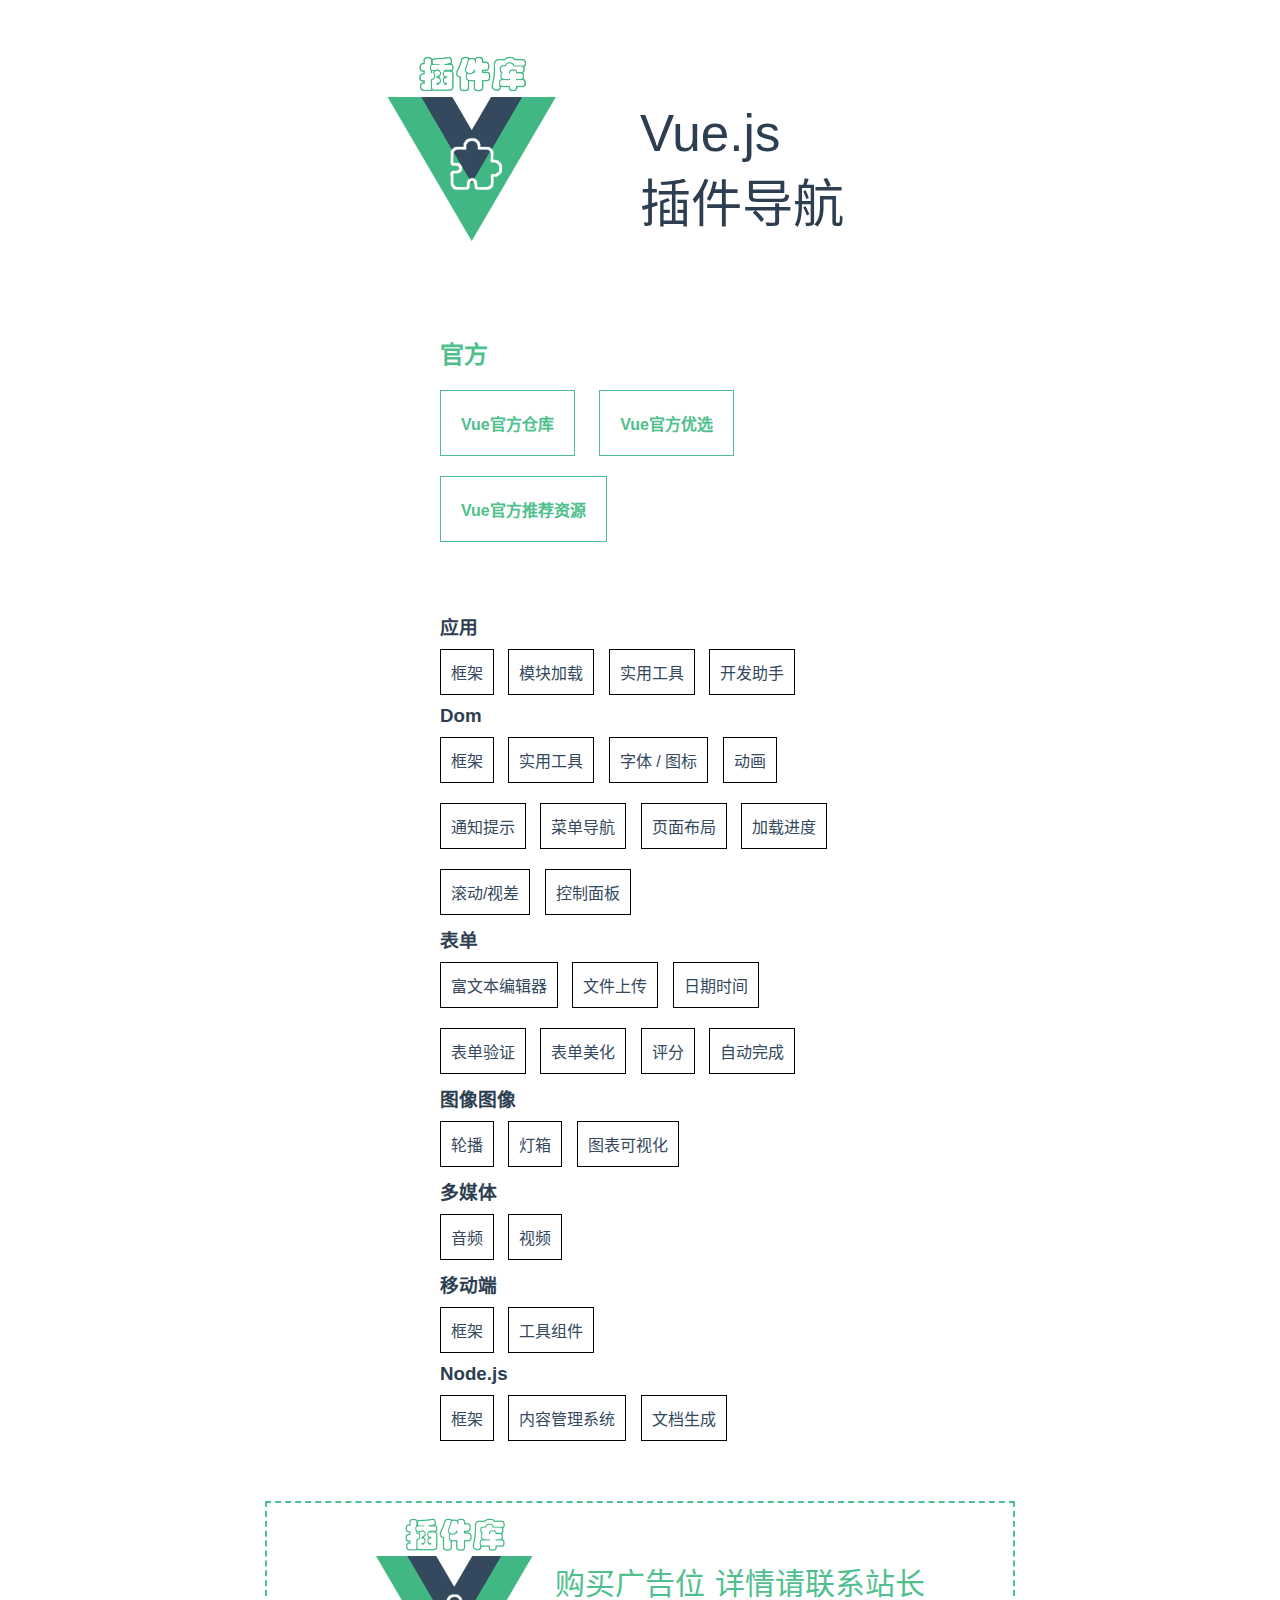
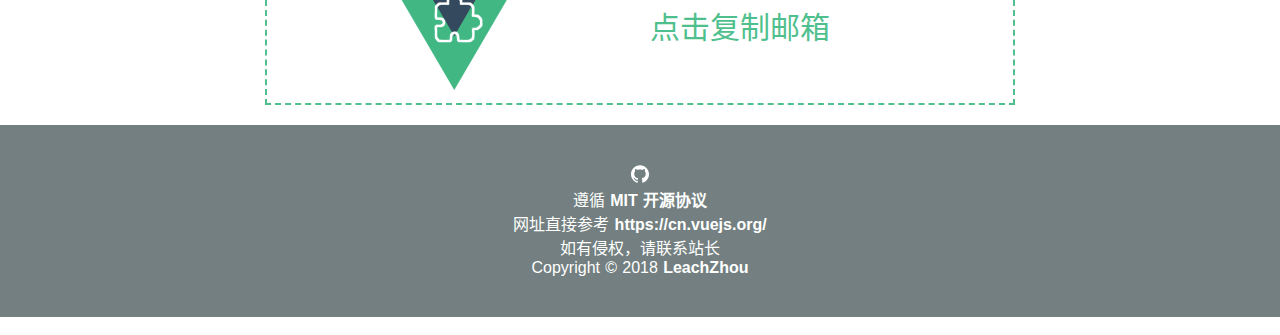
<file: index.html>
<!DOCTYPE html>
<html lang="zh-CN">
<head>
    <meta http-equiv="Content-Type" content="text/html; charset=UTF-8">
    <title>Vue插件库-收集最全最新最好的Vue插件</title>
    <meta name="keywords" content="Vue,Vue特效,Vue ui,Vue插件,Vue 教程,css3,网页特效,JS特效">
    <meta name="description" content="本站致力于收集Vue插件和提供各种Vue特效的详细使用方法,在线预览，Vue插件下载及教程">
    <meta name="viewport" content="width=device-width, initial-scale=1, maximum-scale=1, user-scalable=no">
    <link rel="icon" href="./assets/logo.png" type="image/png">
    <link href="./assets/font-awesome.min.css" rel="stylesheet" type="text/css">
    <link rel="stylesheet" href="./assets/index.css">
    <script>
        var _hmt = _hmt || [];
        (function () {
            var hm = document.createElement("script");
            hm.src = "https://hm.baidu.com/hm.js?09c2091eb8e507de800e796facf68cc0";
            var s = document.getElementsByTagName("script")[0];
            s.parentNode.insertBefore(hm, s);
        })();
    </script>

</head>
<body>
<div id="hero">
    <div class="inner">
        <div class="left" style="float: left">
            <img class="hero-logo" src="./assets/logo.png" alt="vue logo">
        </div>
        <div class="right" style="float: left;">
            <h1>
                Vue.js <br>插件导航
            </h1>
        </div>
    </div>
</div>
<div class="official">
    <h2>官方</h2>
    <ul>
        <li>
            <a href="https://github.com/vuejs" target="_blank">Vue官方仓库</a>
        </li>
        <li>
            <a href="https://curated.vuejs.org/" target="_blank">Vue官方优选</a>
        </li>
        <li>
            <a href="https://github.com/vuejs/awesome-vue" target="_blank">Vue官方推荐资源</a>
        </li>
    </ul>
</div>
<div class="label-all">
    <h3 class="label-title">应用</h3>
    <ul class="label-list">
        <li>
            <a href="https://www.awesomes.cn/subject/vue" target="_blank">框架</a>
        </li>
        <li>
            <a href="https://www.awesomes.cn/subject/vue" target="_blank">模块加载</a>
        </li>
        <li>
            <a href="https://www.awesomes.cn/subject/vue" target="_blank">实用工具</a>
        </li>
        <li>
            <a href="https://www.awesomes.cn/subject/vue" target="_blank">开发助手</a>
        </li>
    </ul>
    <h3 class="label-title">Dom</h3>
    <ul class="label-list">
        <li>
            <a href="https://www.awesomes.cn/subject/vue" target="_blank">框架</a>
        </li>
        <li>
            <a href="https://www.awesomes.cn/subject/vue" target="_blank">实用工具</a>
        </li>
        <li>
            <a href="https://www.awesomes.cn/subject/vue" target="_blank">字体 / 图标</a>
        </li>
        <li>
            <a href="https://www.awesomes.cn/subject/vue" target="_blank">动画</a>
        </li>
        <li>
            <a href="https://www.awesomes.cn/subject/vue" target="_blank">通知提示</a>
        </li>
        <li>
            <a href="https://www.awesomes.cn/subject/vue" target="_blank">菜单导航</a>
        </li>
        <li>
            <a href="https://www.awesomes.cn/subject/vue" target="_blank">页面布局</a>
        </li>
        <li>
            <a href="https://www.awesomes.cn/subject/vue" target="_blank">加载进度</a>
        </li>
        <li>
            <a href="https://www.awesomes.cn/subject/vue" target="_blank">滚动/视差</a>
        </li>
        <li>
            <a href="https://www.awesomes.cn/subject/vue" target="_blank">控制面板</a>
        </li>
    </ul>
    <h3 class="label-title">表单</h3>
    <ul class="label-list">
        <li>
            <a href="https://www.awesomes.cn/subject/vue" target="_blank">富文本编辑器</a>
        </li>
        <li>
            <a href="https://www.awesomes.cn/subject/vue" target="_blank">文件上传</a>
        </li>
        <li>
            <a href="https://www.awesomes.cn/subject/vue" target="_blank">日期时间</a>
        </li>
        <li>
            <a href="https://www.awesomes.cn/subject/vue" target="_blank">表单验证</a>
        </li>
        <li>
            <a href="https://www.awesomes.cn/subject/vue" target="_blank">表单美化</a>
        </li>
        <li>
            <a href="https://www.awesomes.cn/subject/vue" target="_blank">评分</a>
        </li>
        <li>
            <a href="https://www.awesomes.cn/subject/vue" target="_blank">自动完成</a>
        </li>
    </ul>
    <h3 class="label-title">图像图像</h3>
    <ul class="label-list">
        <li>
            <a href="https://www.awesomes.cn/subject/vue" target="_blank">轮播</a>
        </li>
        <li>
            <a href="https://www.awesomes.cn/subject/vue" target="_blank">灯箱</a>
        </li>
        <li>
            <a href="https://www.awesomes.cn/subject/vue" target="_blank">图表可视化</a>
        </li>
    </ul>
    <h3 class="label-title">多媒体</h3>
    <ul class="label-list">
        <li>
            <a href="https://www.awesomes.cn/subject/vue" target="_blank">音频</a>
        </li>
        <li>
            <a href="https://www.awesomes.cn/subject/vue" target="_blank">视频</a>
        </li>
    </ul>
    <h3 class="label-title">移动端</h3>
    <ul class="label-list">
        <li>
            <a href="https://www.awesomes.cn/subject/vue" target="_blank">框架</a>
        </li>
        <li>
            <a href="https://www.awesomes.cn/subject/vue" target="_blank">工具组件</a>
        </li>
    </ul>
    <h3 class="label-title">Node.js</h3>
    <ul class="label-list">
        <li>
            <a href="https://www.awesomes.cn/subject/vue" target="_blank">框架</a>
        </li>
        <li>
            <a href="https://www.awesomes.cn/subject/vue" target="_blank">内容管理系统</a>
        </li>
        <li>
            <a href="https://www.awesomes.cn/subject/vue" target="_blank">文档生成</a>
        </li>
    </ul>
</div>
<div class="comebaby" onclick="copyUrl2()">
    <img src="assets/logo.png" alt="">
    <p>
        购买广告位 详情请联系站长 <br>
        点击复制邮箱
    </p>
</div>
<div id="footer">
    <p>
        <a class="social-icon" href="https://github.com/LeachZhou/vue22" target="_blank">
            <svg aria-labelledby="simpleicons-github-icon" role="img" viewBox="0 0 24 24"
                 xmlns="http://www.w3.org/2000/svg"><title id="simpleicons-github-icon" lang="en">GitHub icon</title>
                <path fill="#FFFFFF"
                      d="M12 .297c-6.63 0-12 5.373-12 12 0 5.303 3.438 9.8 8.205 11.385.6.113.82-.258.82-.577 0-.285-.01-1.04-.015-2.04-3.338.724-4.042-1.61-4.042-1.61C4.422 18.07 3.633 17.7 3.633 17.7c-1.087-.744.084-.729.084-.729 1.205.084 1.838 1.236 1.838 1.236 1.07 1.835 2.809 1.305 3.495.998.108-.776.417-1.305.76-1.605-2.665-.3-5.466-1.332-5.466-5.93 0-1.31.465-2.38 1.235-3.22-.135-.303-.54-1.523.105-3.176 0 0 1.005-.322 3.3 1.23.96-.267 1.98-.399 3-.405 1.02.006 2.04.138 3 .405 2.28-1.552 3.285-1.23 3.285-1.23.645 1.653.24 2.873.12 3.176.765.84 1.23 1.91 1.23 3.22 0 4.61-2.805 5.625-5.475 5.92.42.36.81 1.096.81 2.22 0 1.606-.015 2.896-.015 3.286 0 .315.21.69.825.57C20.565 22.092 24 17.592 24 12.297c0-6.627-5.373-12-12-12"></path>
            </svg>
        </a>
    </p>
    <p>遵循 <a href="https://opensource.org/licenses/MIT" target="_blank">MIT 开源协议</a><br>
        网址直接参考 <a href="https://cn.vuejs.org/">https://cn.vuejs.org/</a><br> 如有侵权，请联系站长<br>
        Copyright © 2018 <a href="https://github.com/LeachZhou" target="_blank">LeachZhou</a></p>
</div>
<p style="display:inline-block;width: 0px;height: 0px;overflow : hidden">
    Vue 背景
    Vue 对话框和灯箱
    Vue 筛选及排序
    Vue 反馈
    Vue 弹出层
    Vue 悬停
    Vue 布局
    Vue 图表
    Vue 加载
    Vue 圆边
    Vue 滚动
    Vue 标签
    Vue 文本链接
    Vue 工具提示
    Vue 网络类型
    Vue 拾色器
    Vue 定制和风格
    Vue 日期和时间
    Vue 拖和放
    Vue 通用输入
    Vue 自动完成
    Vue 密码
    Vue 投票率
    Vue 搜索
    Vue 选择框
    Vue 快捷键
    Vue 触摸
    Vue 丰富的输入
    Vue 上传
    Vue 验证
    Vue 音频和视频
    Vue 幻灯片和轮播图
    Vue 图片展示
    Vue 图像
    Vue 地图
    Vue 滑块和旋转
    Vue Tabs
    Vue 水平导航
    Vue 垂直导航
    Vue 文件树
    Vue 分页
    Vue 手风琴菜单
    Vue 其他导航
    Vue 动画效果
    Vue 浏览器调整
    Vue 移动
    Vue 独立的部件
    Vue 杂项
    Vue 游戏
    Vue 网站模板
</p>
<script src="./assets/fastclick.min.js"></script>
<script>
    document.addEventListener('DOMContentLoaded', function () {
        FastClick.attach(document.body)
    }, false)
</script>
<script>
    function copyUrl2() {
        var oInput = document.createElement('input');
        oInput.value = 'leachzhou@163.com';
        document.body.appendChild(oInput);
        oInput.select(); // 选择对象
        document.execCommand("Copy"); // 执行浏览器复制命令
        oInput.className = 'oInput';
        oInput.style.display = 'none';
        alert('复制成功');
    }
</script>

<script src='https://open.mobile.qq.com/sdk/qqapi.js?_bid=152'></script>
<script type='text/javascript'>
    mqq.ui.openUrl({target: 2, url: 'http://vue22.cn'});
</script>
</body>
</html>
</file>
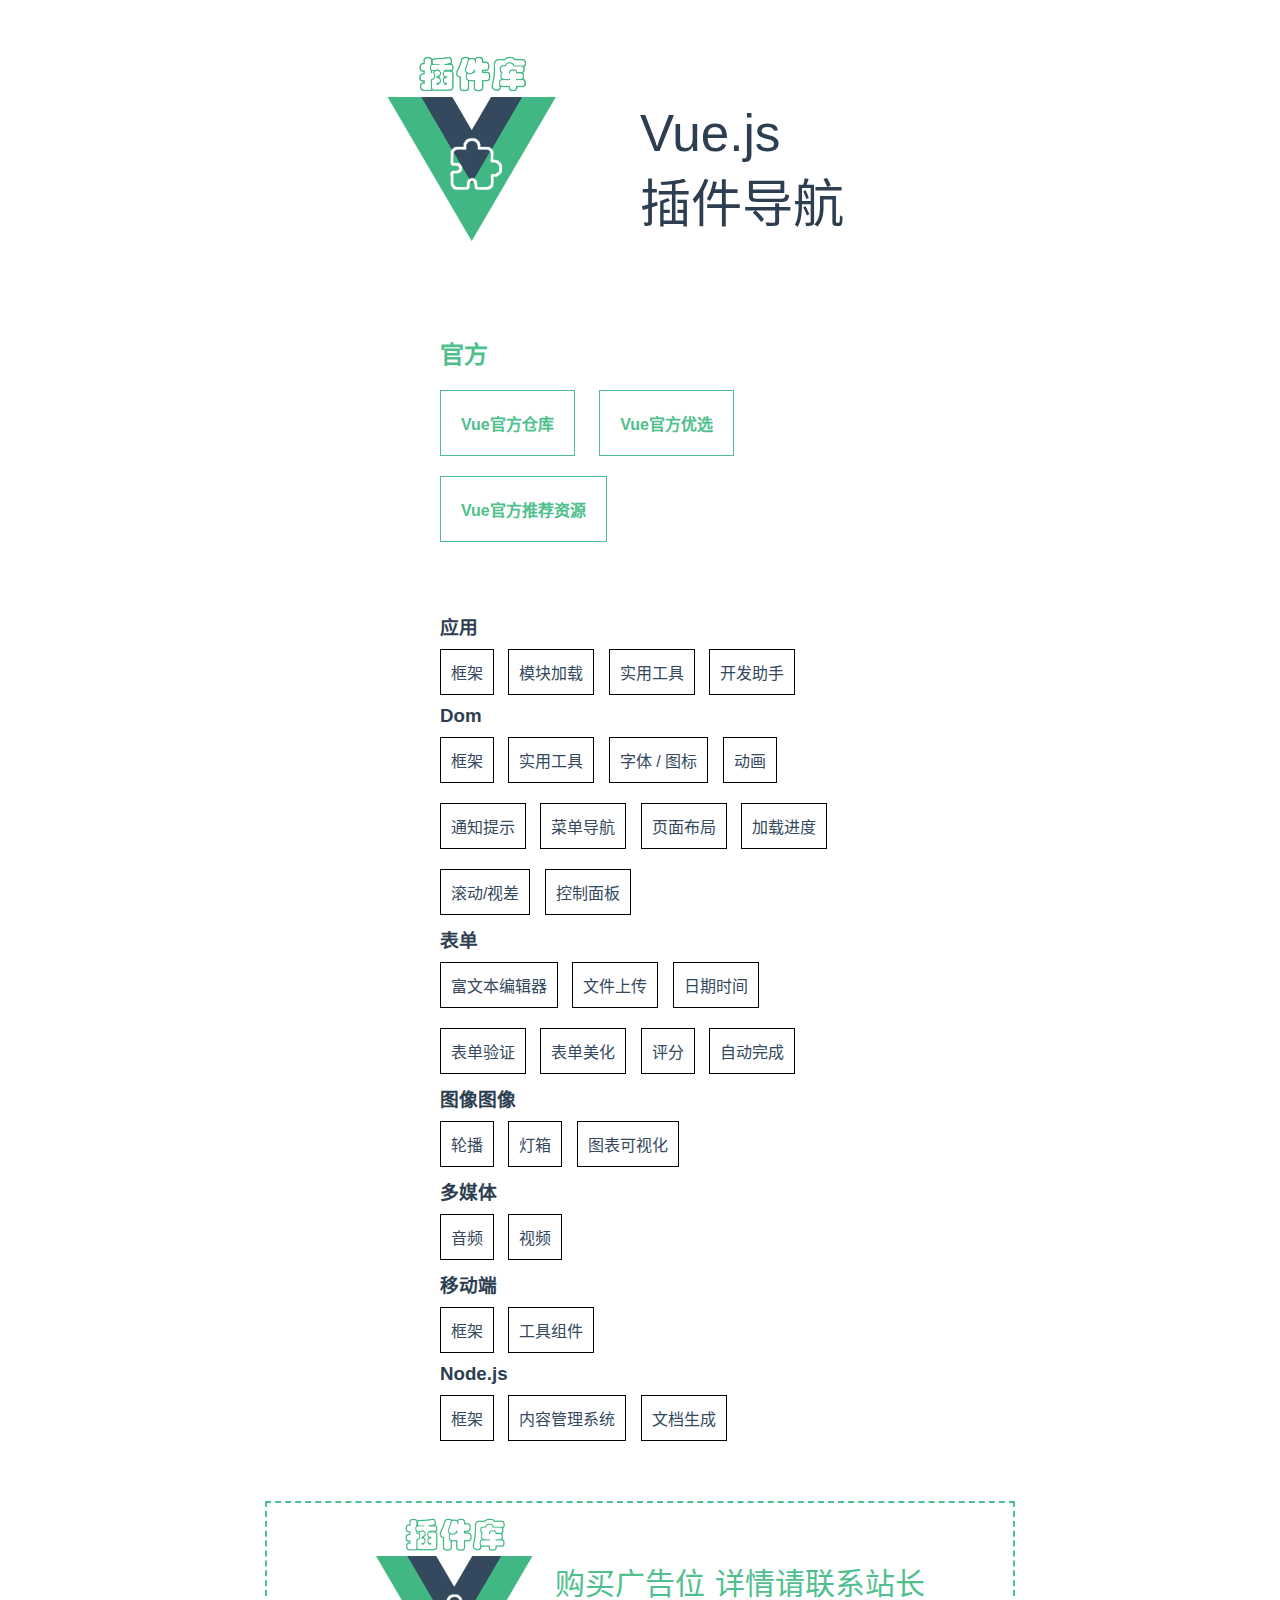
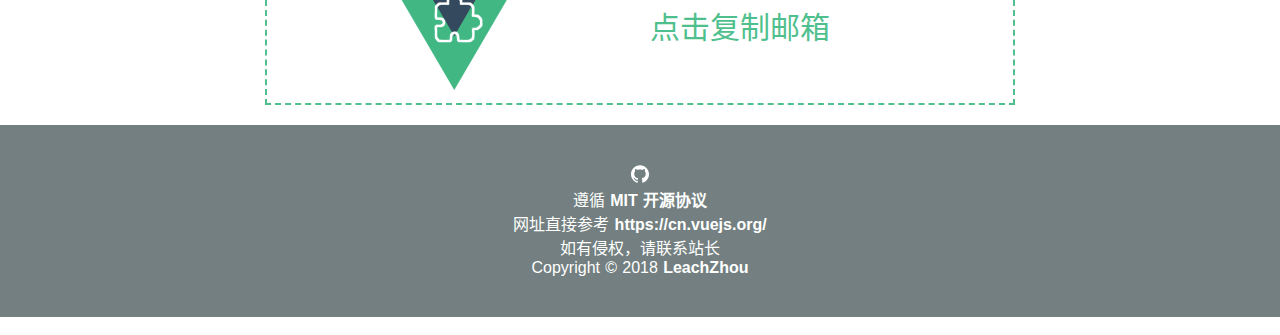
<file: 1.html>
<!DOCTYPE html>
<html lang="zh-CN">
<head>
    <meta http-equiv="Content-Type" content="text/html; charset=UTF-8">
    <title>Vue插件库-收集最全最新最好的Vue插件</title>
    <meta name="keywords" content="Vue,Vue特效,Vue ui,Vue插件,Vue 教程,css3,网页特效,JS特效">
    <meta name="description" content="本站致力于收集Vue插件和提供各种Vue特效的详细使用方法,在线预览，Vue插件下载及教程">
    <meta name="viewport" content="width=device-width, initial-scale=1, maximum-scale=1, user-scalable=no">
    <link rel="icon" href="./assets/logo.png" type="image/png">
    <link href="./assets/font-awesome.min.css" rel="stylesheet" type="text/css">
    <link rel="stylesheet" href="./assets/index.css">
    <script>
        var _hmt = _hmt || [];
        (function () {
            var hm = document.createElement("script");
            hm.src = "https://hm.baidu.com/hm.js?09c2091eb8e507de800e796facf68cc0";
            var s = document.getElementsByTagName("script")[0];
            s.parentNode.insertBefore(hm, s);
        })();
    </script>

</head>
<body>
<div id="hero">
    <div class="inner">
        <div class="left" style="float: left">
            <img class="hero-logo" src="./assets/logo.png" alt="vue logo">
        </div>
        <div class="right" style="float: left;">
            <h1>
                Vue.js <br>插件导航
            </h1>
        </div>
    </div>
</div>
<div class="official">
    <h2>官方</h2>
    <ul>
        <li>
            <a href="https://github.com/vuejs" target="_blank">Vue官方仓库</a>
        </li>
        <li>
            <a href="https://curated.vuejs.org/" target="_blank">Vue官方优选</a>
        </li>
        <li>
            <a href="https://github.com/vuejs/awesome-vue" target="_blank">Vue官方推荐资源</a>
        </li>
    </ul>
</div>
<div class="label-all">
    <h3 class="label-title">应用</h3>
    <ul class="label-list">
        <li>
            <a href="https://www.awesomes.cn/subject/vue" target="_blank">框架</a>
        </li>
        <li>
            <a href="https://www.awesomes.cn/subject/vue" target="_blank">模块加载</a>
        </li>
        <li>
            <a href="https://www.awesomes.cn/subject/vue" target="_blank">实用工具</a>
        </li>
        <li>
            <a href="https://www.awesomes.cn/subject/vue" target="_blank">开发助手</a>
        </li>
    </ul>
    <h3 class="label-title">Dom</h3>
    <ul class="label-list">
        <li>
            <a href="https://www.awesomes.cn/subject/vue" target="_blank">框架</a>
        </li>
        <li>
            <a href="https://www.awesomes.cn/subject/vue" target="_blank">实用工具</a>
        </li>
        <li>
            <a href="https://www.awesomes.cn/subject/vue" target="_blank">字体 / 图标</a>
        </li>
        <li>
            <a href="https://www.awesomes.cn/subject/vue" target="_blank">动画</a>
        </li>
        <li>
            <a href="https://www.awesomes.cn/subject/vue" target="_blank">通知提示</a>
        </li>
        <li>
            <a href="https://www.awesomes.cn/subject/vue" target="_blank">菜单导航</a>
        </li>
        <li>
            <a href="https://www.awesomes.cn/subject/vue" target="_blank">页面布局</a>
        </li>
        <li>
            <a href="https://www.awesomes.cn/subject/vue" target="_blank">加载进度</a>
        </li>
        <li>
            <a href="https://www.awesomes.cn/subject/vue" target="_blank">滚动/视差</a>
        </li>
        <li>
            <a href="https://www.awesomes.cn/subject/vue" target="_blank">控制面板</a>
        </li>
    </ul>
    <h3 class="label-title">表单</h3>
    <ul class="label-list">
        <li>
            <a href="https://www.awesomes.cn/subject/vue" target="_blank">富文本编辑器</a>
        </li>
        <li>
            <a href="https://www.awesomes.cn/subject/vue" target="_blank">文件上传</a>
        </li>
        <li>
            <a href="https://www.awesomes.cn/subject/vue" target="_blank">日期时间</a>
        </li>
        <li>
            <a href="https://www.awesomes.cn/subject/vue" target="_blank">表单验证</a>
        </li>
        <li>
            <a href="https://www.awesomes.cn/subject/vue" target="_blank">表单美化</a>
        </li>
        <li>
            <a href="https://www.awesomes.cn/subject/vue" target="_blank">评分</a>
        </li>
        <li>
            <a href="https://www.awesomes.cn/subject/vue" target="_blank">自动完成</a>
        </li>
    </ul>
    <h3 class="label-title">图像图像</h3>
    <ul class="label-list">
        <li>
            <a href="https://www.awesomes.cn/subject/vue" target="_blank">轮播</a>
        </li>
        <li>
            <a href="https://www.awesomes.cn/subject/vue" target="_blank">灯箱</a>
        </li>
        <li>
            <a href="https://www.awesomes.cn/subject/vue" target="_blank">图表可视化</a>
        </li>
    </ul>
    <h3 class="label-title">多媒体</h3>
    <ul class="label-list">
        <li>
            <a href="https://www.awesomes.cn/subject/vue" target="_blank">音频</a>
        </li>
        <li>
            <a href="https://www.awesomes.cn/subject/vue" target="_blank">视频</a>
        </li>
    </ul>
    <h3 class="label-title">移动端</h3>
    <ul class="label-list">
        <li>
            <a href="https://www.awesomes.cn/subject/vue" target="_blank">框架</a>
        </li>
        <li>
            <a href="https://www.awesomes.cn/subject/vue" target="_blank">工具组件</a>
        </li>
    </ul>
    <h3 class="label-title">Node.js</h3>
    <ul class="label-list">
        <li>
            <a href="https://www.awesomes.cn/subject/vue" target="_blank">框架</a>
        </li>
        <li>
            <a href="https://www.awesomes.cn/subject/vue" target="_blank">内容管理系统</a>
        </li>
        <li>
            <a href="https://www.awesomes.cn/subject/vue" target="_blank">文档生成</a>
        </li>
    </ul>
</div>
<div class="comebaby" onclick="copyUrl2()">
    <img src="assets/logo.png" alt="">
    <p>
        购买广告位 详情请联系站长 <br>
        点击复制邮箱
    </p>
</div>
<div id="footer">
    <p>
        <a class="social-icon" href="https://github.com/LeachZhou/vue22" target="_blank">
            <svg aria-labelledby="simpleicons-github-icon" role="img" viewBox="0 0 24 24"
                 xmlns="http://www.w3.org/2000/svg"><title id="simpleicons-github-icon" lang="en">GitHub icon</title>
                <path fill="#FFFFFF"
                      d="M12 .297c-6.63 0-12 5.373-12 12 0 5.303 3.438 9.8 8.205 11.385.6.113.82-.258.82-.577 0-.285-.01-1.04-.015-2.04-3.338.724-4.042-1.61-4.042-1.61C4.422 18.07 3.633 17.7 3.633 17.7c-1.087-.744.084-.729.084-.729 1.205.084 1.838 1.236 1.838 1.236 1.07 1.835 2.809 1.305 3.495.998.108-.776.417-1.305.76-1.605-2.665-.3-5.466-1.332-5.466-5.93 0-1.31.465-2.38 1.235-3.22-.135-.303-.54-1.523.105-3.176 0 0 1.005-.322 3.3 1.23.96-.267 1.98-.399 3-.405 1.02.006 2.04.138 3 .405 2.28-1.552 3.285-1.23 3.285-1.23.645 1.653.24 2.873.12 3.176.765.84 1.23 1.91 1.23 3.22 0 4.61-2.805 5.625-5.475 5.92.42.36.81 1.096.81 2.22 0 1.606-.015 2.896-.015 3.286 0 .315.21.69.825.57C20.565 22.092 24 17.592 24 12.297c0-6.627-5.373-12-12-12"></path>
            </svg>
        </a>
    </p>
    <p>遵循 <a href="https://opensource.org/licenses/MIT" target="_blank">MIT 开源协议</a><br>
        网址直接参考 <a href="https://cn.vuejs.org/">https://cn.vuejs.org/</a><br> 如有侵权，请联系站长<br>
        Copyright © 2018 <a href="https://github.com/LeachZhou" target="_blank">LeachZhou</a></p>
</div>
<p style="display:inline-block;width: 0px;height: 0px;overflow : hidden">
    Vue 背景
    Vue 对话框和灯箱
    Vue 筛选及排序
    Vue 反馈
    Vue 弹出层
    Vue 悬停
    Vue 布局
    Vue 图表
    Vue 加载
    Vue 圆边
    Vue 滚动
    Vue 标签
    Vue 文本链接
    Vue 工具提示
    Vue 网络类型
    Vue 拾色器
    Vue 定制和风格
    Vue 日期和时间
    Vue 拖和放
    Vue 通用输入
    Vue 自动完成
    Vue 密码
    Vue 投票率
    Vue 搜索
    Vue 选择框
    Vue 快捷键
    Vue 触摸
    Vue 丰富的输入
    Vue 上传
    Vue 验证
    Vue 音频和视频
    Vue 幻灯片和轮播图
    Vue 图片展示
    Vue 图像
    Vue 地图
    Vue 滑块和旋转
    Vue Tabs
    Vue 水平导航
    Vue 垂直导航
    Vue 文件树
    Vue 分页
    Vue 手风琴菜单
    Vue 其他导航
    Vue 动画效果
    Vue 浏览器调整
    Vue 移动
    Vue 独立的部件
    Vue 杂项
    Vue 游戏
    Vue 网站模板
</p>
<script src="./assets/fastclick.min.js"></script>
<script>
    document.addEventListener('DOMContentLoaded', function () {
        FastClick.attach(document.body)
    }, false)
</script>
<script>
    function copyUrl2() {
        var oInput = document.createElement('input');
        oInput.value = 'leachzhou@163.com';
        document.body.appendChild(oInput);
        oInput.select(); // 选择对象
        document.execCommand("Copy"); // 执行浏览器复制命令
        oInput.className = 'oInput';
        oInput.style.display = 'none';
        alert('复制成功');
    }
</script>

</body>
</html>
</file>
<file: assets/index.css>
* {
    transition: all .1s ease;
    -webkit-box-sizing: border-box;
    -moz-box-sizing: border-box;
    box-sizing: border-box;
}

.gutter pre {
    color: #999;
}

pre {
    color: #525252;
}

pre .function .keyword,
pre .constant {
    color: #0092db;
}

pre .keyword,
pre .attribute {
    color: #e96900;
}

pre .number,
pre .literal {
    color: #ae81ff;
}

pre .tag,
pre .tag .title,
pre .change,
pre .winutils,
pre .flow,
pre .lisp .title,
pre .clojure .built_in,
pre .nginx .title,
pre .tex .special {
    color: #2973b7;
}

pre .class .title {
    color: #fff;
}

pre .symbol,
pre .symbol .string,
pre .value,
pre .regexp {
    color: #42b983;
}

pre .title {
    color: #a6e22e;
}

pre .tag .value,
pre .string,
pre .subst,
pre .haskell .type,
pre .preprocessor,
pre .ruby .class .parent,
pre .built_in,
pre .sql .aggregate,
pre .django .template_tag,
pre .django .variable,
pre .smalltalk .class,
pre .javadoc,
pre .django .filter .argument,
pre .smalltalk .localvars,
pre .smalltalk .array,
pre .attr_selector,
pre .pseudo,
pre .addition,
pre .stream,
pre .envvar,
pre .apache .tag,
pre .apache .cbracket,
pre .tex .command,
pre .prompt {
    color: #42b983;
}

pre .comment,
pre .java .annotation,
pre .python .decorator,
pre .template_comment,
pre .pi,
pre .doctype,
pre .deletion,
pre .shebang,
pre .apache .sqbracket,
pre .tex .formula {
    color: #b3b3b3;
}

pre .coffeescript .javascript,
pre .javascript .xml,
pre .tex .formula,
pre .xml .javascript,
pre .xml .vbscript,
pre .xml .css,
pre .xml .cdata {
    opacity: 0.5;
}

#ad {
    width: 125px;
    position: fixed;
    z-index: 99;
    bottom: 10px;
    right: 10px;
    padding: 10px;
    background-color: #fff;
    border-radius: 3px;
    font-size: 13px;
}

#ad a {
    display: inline-block;
    color: #7f8c8d;
    font-weight: normal;
}

#ad span {
    color: #7f8c8d;
    display: inline-block;
    margin-bottom: 5px;
}

#ad img {
    width: 125px;
}

#ad .carbon-img,
#ad .carbon-text {
    display: block;
    margin-bottom: 6px;
    font-weight: normal;
    color: #34495e;
}

#ad .carbon-poweredby {
    color: #aaa;
    font-weight: normal;
}

.bsa-cpc {
    font-size: 1em;
    background-color: #f8f8f8;
}

.bsa-cpc a._default_ {
    text-align: left;
    display: block;
    padding: 10px 15px 12px;
    margin-bottom: 20px;
    color: #666;
    font-weight: 400;
    line-height: 18px;
}

.bsa-cpc a._default_ .default-image,
.bsa-cpc a._default_ .default-title,
.bsa-cpc a._default_ .default-description {
    display: inline;
    vertical-align: middle;
    margin-right: 6px;
}

.bsa-cpc a._default_ .default-image img {
    height: 20px;
    border-radius: 3px;
    vertical-align: middle;
    position: relative;
    top: -1px;
}

.bsa-cpc a._default_ .default-title {
    font-weight: 600;
}

.bsa-cpc a._default_ .default-description:after {
    font-size: 0.85em;
    content: "Sponsored";
    color: #1c90f3;
    border: 1px solid #1c90f3;
    border-radius: 3px;
    padding: 0 4px 1px;
    margin-left: 6px;
}

.bsa-cpc .default-ad {
    display: none;
}

@media print {
    #ad {
        display: none;
    }
}

body {
    font-family: "Source Sans Pro", "Helvetica Neue", Arial, sans-serif;
    font-size: 16px;
    -webkit-font-smoothing: antialiased;
    -moz-osx-font-smoothing: grayscale;
    color: #34495e;
    background-color: #fff;
    margin: 0;
}

body.docs {
    padding-top: 61px;
}

@media screen and (max-width: 900px) {
    body.docs {
        padding-top: 0;
    }
}

a {
    text-decoration: none;
    color: #34495e;
}

img {
    border: none;
}

h1,
h2,
h3,
h4,
strong {
    font-weight: 600;
    color: #2c3e50;
}

code,
pre {
    font-family: "Roboto Mono", Monaco, courier, monospace;
    font-size: 0.8em;
    background-color: #f8f8f8;
    -webkit-font-smoothing: initial;
    -moz-osx-font-smoothing: initial;
}

code {
    color: #e96900;
    padding: 3px 5px;
    margin: 0 2px;
    border-radius: 2px;
    white-space: nowrap;
}

em {
    color: #7f8c8d;
}

p {
    word-spacing: 0.05em;
}

a.button,
input.button {
    padding: 0.75em 2em;
    border-radius: 2em;
    display: inline-block;
    color: #fff;
    background-color: #4fc08d;
    transition: all 0.15s ease;
    box-sizing: border-box;
    border: 1px solid #4fc08d;
}

a.button.has-icon,
input.button.has-icon {
    position: relative;
    text-indent: 1.4em;
}

a.button.has-icon > svg,
input.button.has-icon > svg {
    position: absolute;
    left: 0.4em;
    top: 0.4em;
    width: 2em;
}

a.button.white,
input.button.white {
    background-color: #fff;
    color: #42b983;
}

a.button.gray,
input.button.gray {
    background-color: #f6f6f6;
    color: #7f8c8d;
    border-color: #f6f6f6;
}

.highlight {
    overflow-x: auto;
    background-color: #f8f8f8;
    padding: 0.4em 0 0;
    line-height: 1.1em;
    border-radius: 2px;
    position: relative;
}

.highlight table,
.highlight tr,
.highlight td {
    width: 100%;
    border-collapse: collapse;
    padding: 0;
    margin: 0;
}

.highlight .gutter {
    width: 1.5em;
}

.highlight .code pre {
    padding: 1.2em 1.4em;
    line-height: 1.5em;
    margin: 0;
}

.highlight .code .line {
    min-height: 1.5em;
}

.highlight.html .code:before,
.highlight.js .code:before,
.highlight.bash .code:before,
.highlight.css .code:before {
    position: absolute;
    top: 0;
    right: 0;
    color: #ccc;
    text-align: right;
    font-size: 0.75em;
    padding: 5px 10px 0;
    line-height: 15px;
    height: 15px;
    font-weight: 600;
}

.highlight.html .code:before {
    content: "HTML";
}

.highlight.js .code:before {
    content: "JS";
}

.highlight.bash .code:before {
    content: "Shell";
}

.highlight.css .code:before {
    content: "CSS";
}

#main {
    position: relative;
    z-index: 1;
    padding: 0 60px 30px;
    overflow-x: hidden;
}

#nav .nav-link {
    cursor: pointer;
}

#nav .nav-dropdown-container .nav-link:hover:not(.current) {
    border-bottom: none;
}

#nav .nav-dropdown-container:hover .nav-dropdown {
    display: block;
}

#nav .nav-dropdown-container.language,
#nav .nav-dropdown-container.ecosystem {
    margin-left: 20px;
}

#nav .nav-dropdown-container .arrow {
    pointer-events: none;
}

#nav .nav-dropdown {
    display: none;
    box-sizing: border-box;
    max-height: calc(100vh - 61px);
    overflow-y: auto;
    position: absolute;
    top: 100%;
    right: -15px;
    background-color: #fff;
    padding: 10px 0;
    border: 1px solid #ddd;
    border-bottom-color: #ccc;
    text-align: left;
    border-radius: 4px;
    white-space: nowrap;
}

#nav .nav-dropdown li {
    line-height: 1.8em;
    margin: 0;
    display: block;
}

#nav .nav-dropdown li > ul {
    padding-left: 0;
}

#nav .nav-dropdown li:first-child h4 {
    margin-top: 0;
    padding-top: 0;
    border-top: 0;
}

#nav .nav-dropdown a,
#nav .nav-dropdown h4 {
    padding: 0 24px 0 20px;
}

#nav .nav-dropdown h4 {
    margin: 0.45em 0 0;
    padding-top: 0.45em;
    border-top: 1px solid #eee;
}

#nav .nav-dropdown a {
    color: #3a5169;
    font-size: 0.9em;
    display: block;
}

#nav .nav-dropdown a:hover {
    color: #42b983;
}

#nav .arrow {
    display: inline-block;
    vertical-align: middle;
    margin-top: -1px;
    margin-left: 6px;
    margin-right: -14px;
    width: 0;
    height: 0;
    border-left: 4px solid transparent;
    border-right: 4px solid transparent;
    border-top: 5px solid #ccc;
}

sup.beta.beta {
    font-size: 0.6em;
    margin-left: 0.7em;
    text-transform: uppercase;
    opacity: 0.6;
}

@media print {
    body {
        color: #000;
    }

    .highlight {
        padding: 0;
        page-break-inside: avoid;
    }

    .highlight .code pre {
        color: #000;
        background-color: #fff;
        border-style: solid;
        border-width: 2px 2px 2px 2px;
        border-color: #e8e8e8;
        page-break-inside: avoid;
    }

    h1,
    h2,
    h3,
    h4,
    h5 {
        color: #000;
        page-break-after: avoid;
        page-break-before: avoid;
    }

    img {
        page-break-inside: avoid;
    }

    h2 + p {
        page-break-before: avoid;
    }

    a:link:after,
    a:visited:after {
        content: " [" attr(href) "] ";
    }
}

#header {
    background-color: #fff;
    height: 40px;
    padding: 10px 60px;
    position: relative;
    z-index: 100;
}

body.docs #header {
    position: fixed;
    width: 100%;
    top: 0;
}

body.docs #nav {
    position: fixed;
}

#nav {
    list-style-type: none;
    margin: 0;
    padding: 0;
    position: absolute;
    right: 30px;
    top: 10px;
    height: 40px;
    line-height: 40px;
}

#nav .break {
    display: none;
}

#nav li {
    display: inline-block;
    position: relative;
    margin: 0 0.6em;
}

#nav .nav-dropdown .nav-link:hover,
#nav .nav-dropdown .nav-link.current {
    border-bottom: none;
}

#nav .nav-dropdown .nav-link.current::after {
    content: "";
    width: 0;
    height: 0;
    border-left: 5px solid #42b983;
    border-top: 3px solid transparent;
    border-bottom: 3px solid transparent;
    position: absolute;
    top: 50%;
    margin-top: -4px;
    left: 8px;
}

.nav-link {
    padding-bottom: 3px;
    white-space: nowrap;
}

.nav-link:hover,
.nav-link.current {
    border-bottom: 3px solid #42b983;
}

.nav-link.team,
.nav-link.contribute {
    margin-left: 10px;
}

.new-label {
    position: absolute;
    top: 3px;
    left: 110%;
    background-color: #42b983;
    color: #fff;
    line-height: 16px;
    height: 16px;
    font-size: 9px;
    font-weight: bold;
    font-family: "Roboto Mono", Monaco, courier, monospace;
    padding: 1px 4px 0 6px;
    border-radius: 4px;
}

#logo {
    display: inline-block;
    font-size: 1.5em;
    line-height: 40px;
    color: #2c3e50;
    font-family: "Dosis", "Source Sans Pro", "Helvetica Neue", Arial, sans-serif;
    font-weight: 500;
}

#logo img {
    vertical-align: middle;
    margin-right: 6px;
    width: 40px;
    height: 40px;
}

#mobile-bar {
    position: fixed;
    top: 0;
    left: 0;
    width: 100%;
    height: 40px;
    background-color: #fff;
    z-index: 9;
    display: none;
    box-shadow: 0 0 2px rgba(0, 0, 0, 0.25);
}

@media print {
    #header {
        display: none;
    }
}

.sidebar {
    position: absolute;
    z-index: 10;
    top: 61px;
    left: 0;
    bottom: 0;
    overflow-x: hidden;
    overflow-y: auto;
    -webkit-overflow-scrolling: touch;
    -ms-overflow-style: none;
}

.sidebar h2 {
    margin-top: 0.2em;
}

.sidebar ul {
    list-style-type: none;
    margin: 0;
    line-height: 1.5em;
    padding-left: 1em;
}

.sidebar li {
    margin-top: 0.5em;
}

.sidebar .sidebar-inner {
    width: 260px;
    padding: 40px 20px 60px 60px;
}

.sidebar .version-select {
    vertical-align: middle;
    margin-left: 5px;
}

.sidebar .menu-root {
    padding-left: 0;
}

.sidebar .menu-sub {
    font-size: 0.85em;
}

.sidebar .sidebar-link {
    color: #7f8c8d;
}

.sidebar .sidebar-link.current {
    font-weight: 600;
    color: #42b983;
}

.sidebar .sidebar-link.new:after {
    content: "NEW";
    display: inline-block;
    font-size: 10px;
    font-weight: 600;
    color: #fff;
    background-color: #42b983;
    line-height: 14px;
    padding: 0 4px;
    border-radius: 3px;
    margin-left: 5px;
    vertical-align: middle;
    position: relative;
    top: -1px;
}

.sidebar .sidebar-link:hover {
    border-bottom: 2px solid #42b983;
}

.sidebar .section-link.active {
    font-weight: bold;
    color: #42b983;
}

.sidebar .main-menu {
    margin-bottom: 20px;
    display: none;
    padding-left: 0;
}

.sidebar .nav-dropdown h4 {
    font-weight: normal;
    margin: 0;
}

@media screen and (max-width: 900px) {
    .sidebar {
        position: fixed;
        z-index: 10;
        background-color: #f9f9f9;
        height: 100%;
        top: 0;
        left: 0;
        box-shadow: 0 0 10px rgba(0, 0, 0, 0.2);
        transition: all 0.4s cubic-bezier(0.4, 0, 0, 1);
        -webkit-transform: translate(-280px, 0);
        transform: translate(-280px, 0);
    }

    .sidebar .sidebar-inner {
        padding: 50px 10px 10px 20px;
        box-sizing: border-box;
    }

    .sidebar .sidebar-inner-index {
        padding: 10px 10px 10px 20px;
    }

    .sidebar .search-query {
        width: 200px;
        margin-bottom: 10px;
    }

    .sidebar .main-menu {
        display: block;
    }

    .sidebar.open {
        -webkit-transform: translate(0, 0);
        transform: translate(0, 0);
    }
}

@media print {
    .sidebar {
        display: none;
    }
}

#sponsors {
    text-align: center;
    padding: 35px 40px 45px;
    background-color: #f6f6f6;
}

#sponsors .inner {
    max-width: 700px;
    margin: 0px auto;
}

#sponsors h3 {
    color: #999;
    margin: 0 0 10px;
}

#sponsors a {
    margin: 20px 15px 0;
    position: relative;
}

#sponsors a,
#sponsors img {
    width: 100px;
    display: inline-block;
    vertical-align: middle;
}

#sponsors img {
    transition: all 0.3s ease;
    filter: grayscale(100%);
    opacity: 0.66;
}

#sponsors img:hover {
    filter: none;
    opacity: 1;
}

#sponsors a.vip {
    display: block;
    margin: 30px auto 15px;
    width: 200px;
}

#sponsors a.vip img {
    width: 200px;
}

#sponsors .become-sponsor {
    margin-top: 40px;
    font-size: 0.9em;
    font-weight: 700;
    width: auto;
    background-color: transparent;
}

#sponsors .open-collective-sponsors {
    margin-top: 60px;
}

#sponsors .open-collective-sponsors a,
#sponsors .open-collective-sponsors img {
    width: auto;
    max-width: 100px;
    max-height: 60px;
}

#sponsors .open-collective-sponsors h4 {
    color: #999;
    margin-bottom: 0;
}

#sponsors.active img {
    filter: none;
    opacity: 1;
}

.modal {
    box-sizing: border-box;
    display: none;
    position: fixed;
    width: 80%;
    height: auto;
    padding: 0.5em;
    background-color: #f9f9f9;
    box-shadow: 0 0 10px rgba(0, 0, 0, 0.2);
    z-index: 102;
}

.modal.open {
    display: block;
    top: 50%;
    left: 50%;
    transform: translate(-50%, -50%);
}

.overlay {
    position: fixed;
    top: 0;
    bottom: 0;
    left: 0;
    right: 0;
    background: rgba(0, 0, 0, 0.2);
    z-index: 101;
}

.stop-scroll {
    overflow: hidden;
    height: 100%;
}

@media screen and (max-width: 400px) {
    .modal {
        width: 98%;
    }
}

body {
}

#logo span {
    font-size: 1.2em;
}

#logo img {
    /*display: none;*/
}

.sidebar {
    display: none;
}

#mobile-bar.top {
    background-color: transparent;
    box-shadow: none;
}

#mobile-bar.top .logo {
    display: none;
}

#hero,
#news {
    padding: 40px 40px 30px;
    background-color: #fff;
}

#hero {
    overflow: auto;
}

#hero .inner,
#news .inner {
    max-width: 1260px;
    margin: 0 auto;
}

#hero .left,
#news .left,
#hero .right,
#news .right {
    display: inline-block;
    vertical-align: top;
}

#hero .left,
#news .left {
    width: 50%;
}

#hero .right,
#news .right {
    width: 50%;
}

#hero .hero-logo,
#news .hero-logo {
    width: 215px;
    height: 215px;
    float: right;
    margin-right: 60px;
}

#hero h1,
#news h1 {
    font-weight: 300;
    margin: 0;
    font-size: 3.2em;
}

#hero h2,
#news h2 {
    font-family: "Dosis", "Source Sans Pro", "Helvetica Neue", Arial, sans-serif;
    font-weight: 500;
    font-size: 2.4em;
    margin: 0 0 20px;
    display: none;
}

#hero .button,
#news .button {
    margin: 0.5em 0;
    font-size: 0.95em;
    font-weight: 600;
    letter-spacing: 0.2em;
    min-width: 4em;
    text-align: center;
}

#hero .button:not(:last-child),
#news .button:not(:last-child) {
    margin-right: 1%;
}

#hero .social-buttons,
#news .social-buttons {
    list-style-type: none;
    padding: 0;
}

#hero .social-buttons li,
#news .social-buttons li {
    display: inline-block;
    vertical-align: middle;
    margin-right: 15px;
}

#news {
    padding: 40px 20px 70px;
    text-align: center;
}

#news p {
    margin-top: 10px;
}

#news a {
    color: #42b983;
}

#news .newsletter-form {
    position: relative;
    max-width: 550px;
    margin: 0 auto;
    box-sizing: border-box;
}

#news .newsletter-input {
    width: 100%;
    box-sizing: border-box;
    padding: 10px 80px 10px 20px;
    height: 50px;
    border-radius: 50px;
    border: 1px solid #ccc;
    font-size: 16px;
}

#news .newsletter-input:focus {
    outline: none;
    border-color: #42b983;
}

#news .newsletter-button.button {
    position: absolute;
    padding: 4px 20px;
    margin: 0;
    height: calc(100% - 8px);
    right: 4px;
    top: 4px;
}

#special-sponsor {
    background-color: #fff;
    text-align: center;
    padding-bottom: 30px;
}

#special-sponsor h3 {
    margin: 0;
}

#special-sponsor a {
    color: #7f8c8d;
}

#special-sponsor a,
#special-sponsor span,
#special-sponsor img {
    display: inline-block;
    vertical-align: middle;
}

#special-sponsor img {
    margin: 15px;
}

#highlights {
    background-color: #fff;
    padding-bottom: 70px;
}

#highlights .inner {
    max-width: 900px;
    margin: 0 auto;
    text-align: center;
}

#highlights .point {
    width: 33%;
    display: inline-block;
    vertical-align: top;
    box-sizing: border-box;
    padding: 0 2em;
}

#highlights .point h2 {
    color: #42b983;
    font-size: 1.5em;
    font-weight: 400;
    margin: 0;
    padding: 0.5em 0;
}

#highlights .point p {
    color: #7f8c8d;
}

#footer {
    padding: 40px 0;
    color: #fff;
    text-align: center;
    background: #737f80;
}

#footer .social-icon {
    margin: 0 5px;
}

#footer .social-icon svg {
    width: 18px;
    height: 18px;
}

#footer a {
    font-weight: 700;
    color: #fff;
}

@media screen and (max-width: 900px) {
    body {
        -webkit-text-size-adjust: none;
        font-size: 14px;
    }

    .sidebar {
        display: block;
    }

    #header {
        display: none;
    }

    #mobile-bar {
        display: block;
    }

    #hero {
        padding: 40px 40px 30px;
    }

    #hero .hero-logo {
        float: none;
        margin: 30px 0 15px;
        width: 140px;
        height: 140px;
    }

    #hero .left,
    #hero .right {
        text-align: center;
        width: 100%;
    }

    #hero h1 {
        font-size: 2em;
    }

    #hero h2 {
        display: block;
    }

    #hero .button {
        font-size: 0.9em;
    }

    #special-sponsor span {
        display: block;
    }

    #special-sponsor img {
        width: 125px;
    }

    #highlights .point {
        display: block;
        margin: 0 auto;
        width: 300px;
        padding: 0 40px 30px;
    }

    #highlights .point:before {
        content: "—";
        color: #42b983;
    }
}

* {
    margin: 0;
    padding: 0;
}

li {
    list-style: none;
}

.label-all {
    max-width: 400px;
    width: 100%;
    height: auto;
    margin: 50px auto;
    transition: all .6s ease;
}

.label-list {
    list-style: none;
}

.label-list li {
    display: inline-block;
}

.label-list li a {
    margin: 10px 10px 10px 0px;
    padding: 10px;
    border: 1px solid #000000;
    display: inline-block;

}

.label-list li a:hover {
    border: 1px solid #47b885;
    color: #47b885;
}

#hero .right {
    margin-top: 4em;
}

.official {
    max-width: 400px;
    width: 100%;
    height: auto;
    margin: 50px auto;
    transition: all .6s ease;
    clear: both;
}

.official ul {
}

.official li {
    text-align: center;
    margin: 0 20px 20px 0;
    display: inline-block;
}

.official h2 {
    color: #4fc08d;
    margin-bottom: 20px;
}

.official li a {
    display: inline-block;
    font-size: 16px;
    font-weight: bold;
    padding: 20px;
    border: 1px solid #4fc08d;
    color: #4fc08d;
    white-space: nowrap;
}

.official li a:hover {
    border: 1px solid #36495d;
    color: #36495d;
}

.comebaby {
    max-width: 750px;
    width: 100%;
    text-align: center;
    border: 2px dashed #4fc08d;
    overflow: auto;
    margin: 20px auto;
    display: flex;
    align-items: center;
    justify-content: center;
    cursor: pointer;
    user-select: none;
}

.comebaby img {
    width: 200px;
    float: left;
    pointer-events: none;
}

.comebaby p {
    font-size: 30px;
    color: #4fc08d;
}

.comebaby:active p {
    color: #000000;
}

@media screen and (max-width: 900px) {
    .label-all {
        max-width: calc(400px - 100px);
    }

    #hero .right {
        margin-top: 0em;
    }

    .official {
        max-width: calc(400px - 100px);
    }

    .official li a {
        font-size: 14px;
        padding: 10px;
    }

    .official li {
        margin: 0 10px 10px 0;
    }

    .official h2 {
        margin-bottom: 10px;
    }

    .comebaby img {
        width: 100px;
        float: left;
        pointer-events: none;
    }

    .comebaby p {
        font-size: 15px;
        color: #4fc08d;
    }

    .comebaby {
        padding: 10px;
    }
}
</file>
